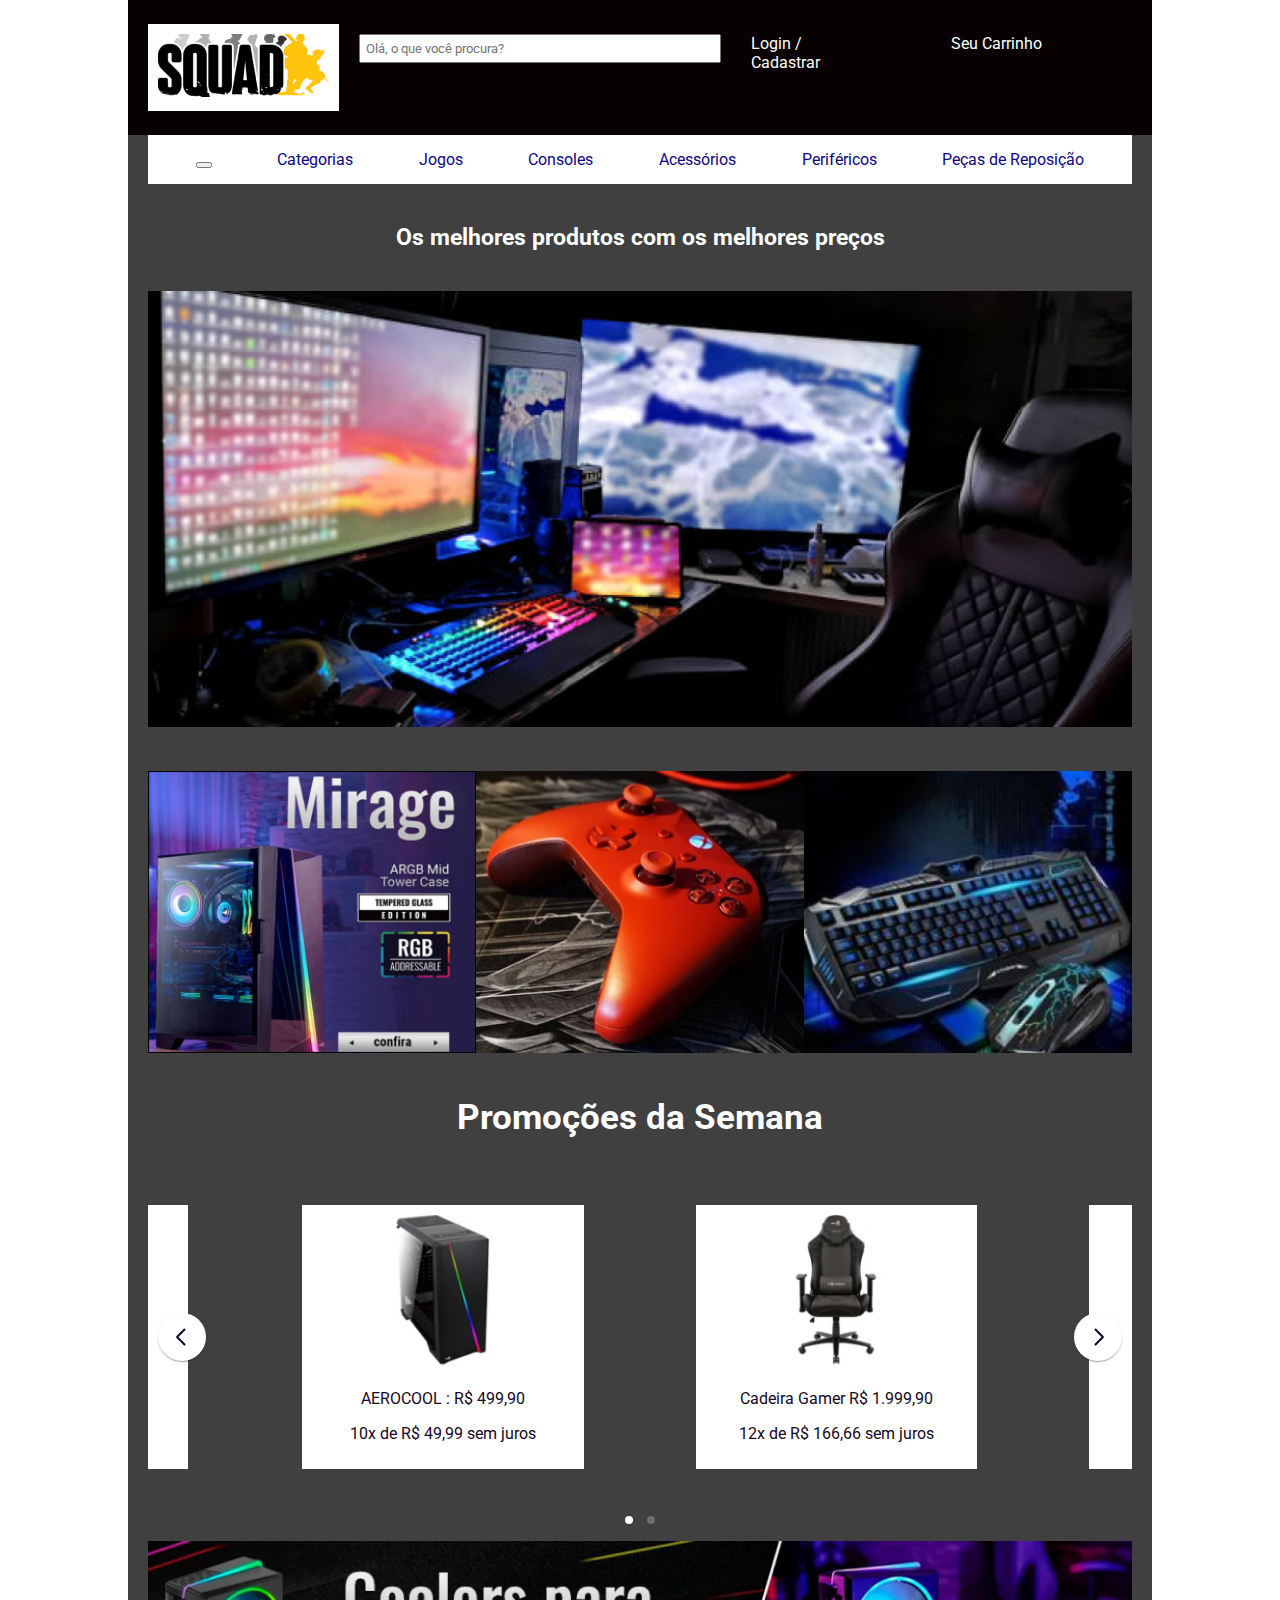
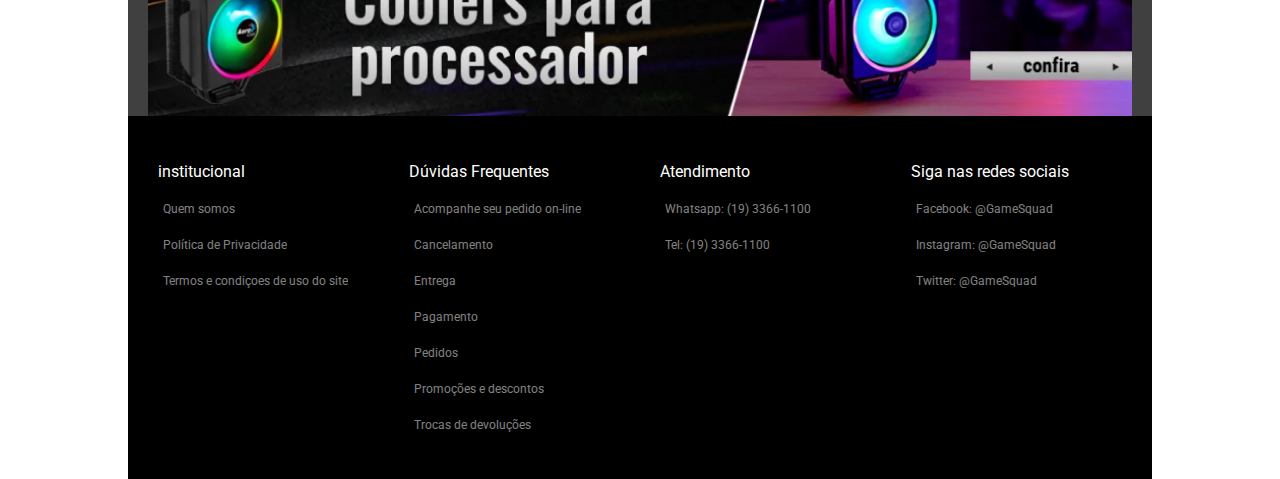
<file: index.html>
<!DOCTYPE html>
<html lang="pt-br">
<head>
    <meta charset="UTF-8">
    <meta http-equiv="X-UA-Compatible" content="IE=edge">
    <meta name="viewport" content="width=device-width, initial-scale=1.0">
    <link rel="stylesheet" href="https://cdnjs.cloudflare.com/ajax/libs/font-awesome/6.1.1/css/all.min.css" integrity="sha512-KfkfwYDsLkIlwQp6LFnl8zNdLGxu9YAA1QvwINks4PhcElQSvqcyVLLD9aMhXd13uQjoXtEKNosOWaZqXgel0g==" crossorigin="anonymous" referrerpolicy="no-referrer" />

    <link rel="stylesheet" href="https://cdn.jsdelivr.net/npm/@fancyapps/ui@4.0/dist/fancybox.css"/>
    <!-- sempre deixar o estilo css em baixo  -->
    <link rel="stylesheet" href="css/estilo.css">
    <title>Loja - gamer</title>
</head>
<body>
    <div id="container">
        <header class="header">
            <div class="item fundo-branco">
                <img src="img/logo.png" alt="logo">
            </div>
            <div class="item ">
                <input class="pesquisar" type="text" name="pesquisar" id="pesquisar"
                placeholder="Olá, o que você procura?">
            </div>
            <div class="item">
                <a class="texto-menu" href="">Login</a>
                /<br>
                <a class="texto-menu" href="">Cadastrar</a>
            </div>
            <div class="item">
                <a class="texto-menu" href=""><span class="carrinho-texto">Seu Carrinho</span>
                <i class="fa-solid fa-cart-shopping fa-2x"></i></a>
            </div>
        </header>
        <div id="container-interno">
            <nav class="navbar">
                <div class="item-navbar">
                    <button>
                        <i class="fa-solid fa-bars fa-2x" onclick="exibeMenu()"></i>
                    </button>
                </div>
                <div class="item-navbar oculta-navbar">
                    <a class="texto-navbar" href="">Categorias</a>
                </div>
                <div class="item-navbar oculta-navbar">
                    <a class="texto-navbar" href="">Jogos</a>
                </div>
                <div class="item-navbar oculta-navbar">
                    <a class="texto-navbar" href="">Consoles</a>
                </div>
                <div class="item-navbar oculta-navbar">
                    <a class="texto-navbar" href="">Acessórios</a>
                </div>
                <div class="item-navbar oculta-navbar">
                    <a class="texto-navbar" href="">Periféricos</a>
                </div>
                <div class="item-navbar oculta-navbar">
                    <a class="texto-navbar" href="">Peças de Reposição</a>
                </div>
            </nav>
            <main>
                <h1 class="texto-principal">Os melhores produtos com os melhores preços</h1>
                <div class="banner">
                    <img src="img/banner.png" alt="banner" class="banner-img">
                </div>
                <div class="categorias">
                    <a href="">
                        <img class="categoria-img" src="img/categoria1.png" alt="">
                    </a>
                    <a href="">
                        <img class="categoria-img" src="img/categoria2.png" alt="">
                    </a>
                    <a href="">
                        <img class="categoria-img" src="img/categoria3.png" alt="">
                    </a>
                </div>
                <div class="promocoes">
                    <p class="promocoes-titulo">Promoções da Semana</p>

                    <div id="myCarousel" class="carousel">
                        <div class="carousel__slide">
                            <figure class="promocoes-figure">
                                <img class="promocoes-img" src="img/promocao1.png" alt="">
                                <figcaption>
                                    <p>AEROCOOL : R$ 499,90</p>
                                    <p>10x de R$ 49,99 sem juros</p>
                                </figcaption>
                            </figure>
                        </div>
                        <div class="carousel__slide">
                            <figure class="promocoes-figure">
                                <img class="promocoes-img" src="img/promocao2.png" alt="">
                                <figcaption>
                                    <p>Cadeira Gamer R$ 1.999,90</p>
                                    <p>12x de R$ 166,66 sem juros</p>
                                </figcaption>
                            </figure>
                        </div>
                        <div class="carousel__slide">
                            <figure class="promocoes-figure">
                                <img class="promocoes-img" src="img/promocao3.png" alt="">
                                <figcaption>
                                    <p>Aerocool : R$ 129,90</p>
                                    <p>5x de R$ 25,98 sem juros</p>
                                </figcaption>
                            </figure>
                        </div>
                        <div class="carousel__slide">
                            <figure class="promocoes-figure">
                                <img class="promocoes-img" src="img/promocao4.png" alt="">
                                <figcaption>
                                    <p>Kit 3 Aerocool R$ 369,90</p>
                                    <p>5x de R$ 25,98 sem juros</p>
                                </figcaption>
                            </figure>    
                        </div>
                    </div>
                </div>

                <div class="banner2">
                    <img class="banner2-img" src="img/banner2.png" alt="">
                </div>
            </main>
            
        </div>
        <footer class="rodape">
            <div class="rodape-item">
                <p class="rodape-titulo">institucional</p>
                <a href="" class="rodape-texto"><p>Quem somos</p></a>
                <a href="" class="rodape-texto"><p>Política de Privacidade </p></a>
                <a href="" class="rodape-texto"><p>Termos e condiçoes de uso do site </p></a>
            </div>

            <div class="rodape-item">
                <p class="rodape-titulo">Dúvidas Frequentes</p>
                <a href="" class="rodape-texto"><p>Acompanhe seu pedido on-line</p></a>
                <a href="" class="rodape-texto"><p>Cancelamento</p></a>
                <a href="" class="rodape-texto"><p>Entrega</p></a>
                <a href="" class="rodape-texto"><p>Pagamento</p></a>
                <a href="" class="rodape-texto"><p>Pedidos</p></a>
                <a href="" class="rodape-texto"><p>Promoções e descontos</p></a>
                <a href="" class="rodape-texto"><p>Trocas de devoluções</p></a>
            </div>

            <div class="rodape-item">
                <p class="rodape-titulo">Atendimento</p>
                <a href="" class="rodape-texto"><p>Whatsapp: (19) 3366-1100</p></a>
                <a href="" class="rodape-texto"><p>Tel: (19) 3366-1100</p></a>
            </div>

            <div class="rodape-item">
                <p class="rodape-titulo">Siga nas redes sociais</p>
                <a href="" class="rodape-texto"><p>Facebook: @GameSquad</p></a>
                <a href="" class="rodape-texto"><p>Instagram: @GameSquad</p></a>
                <a href="" class="rodape-texto"><p>Twitter: @GameSquad</p></a>
            </div>
        </footer>

    </div> <!--fim do container interno-->

    <!-- importação do fancybox -->
    <script
     src="https://cdn.jsdelivr.net/npm/@fancyapps/ui@4.0/dist/fancybox.umd.js">
    </script>

    <!-- imporação do JQuery -->
    <script src="https://code.jquery.com/jquery-3.6.0.js" integrity="sha256-H+K7U5CnXl1h5ywQfKtSj8PCmoN9aaq30gDh27Xc0jk=" crossorigin="anonymous"></script>

    <!-- scripts específicos da página -->
    <script src="js/script.js"></script>
</body>
</html>
</file>
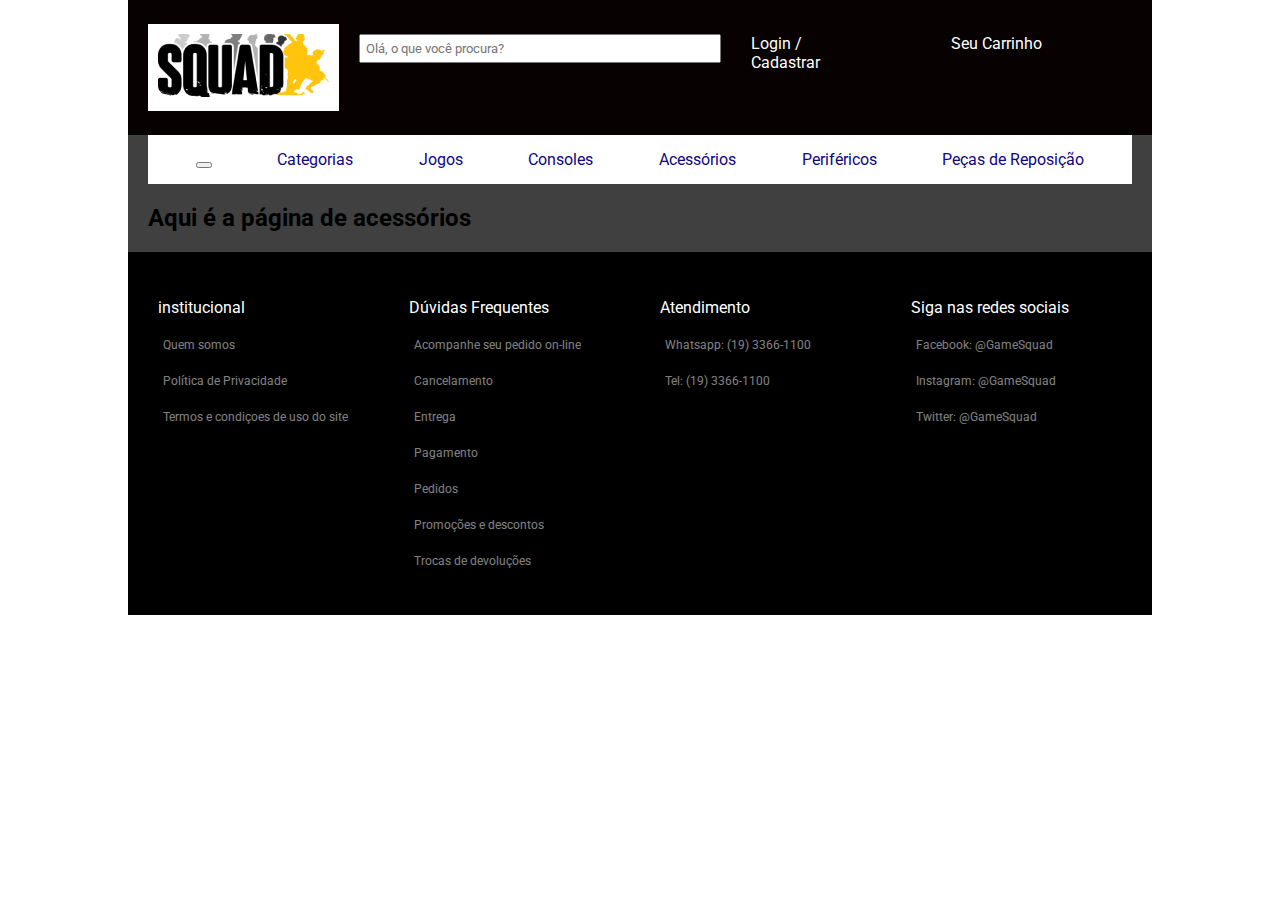
<file: acessorios.html>
<!DOCTYPE html>
<html lang="pt-br">
<head>
    <meta charset="UTF-8">
    <meta http-equiv="X-UA-Compatible" content="IE=edge">
    <meta name="viewport" content="width=device-width, initial-scale=1.0">
    <link rel="stylesheet" href="https://cdnjs.cloudflare.com/ajax/libs/font-awesome/6.1.1/css/all.min.css" integrity="sha512-KfkfwYDsLkIlwQp6LFnl8zNdLGxu9YAA1QvwINks4PhcElQSvqcyVLLD9aMhXd13uQjoXtEKNosOWaZqXgel0g==" crossorigin="anonymous" referrerpolicy="no-referrer" />

    <link rel="stylesheet" href="https://cdn.jsdelivr.net/npm/@fancyapps/ui@4.0/dist/fancybox.css"/>
    <!-- sempre deixar o estilo css em baixo  -->
    <link rel="stylesheet" href="css/estilo.css">
    <title>Loja - gamer</title>
</head>
<body>
    <div id="container">
        <header class="header">
            <a href="index.html">
                <div class="item fundo-branco">
                    <img src="img/logo.png" alt="logo">
                </div>
            </a>
            <div class="item ">
                <input class="pesquisar" type="text" name="pesquisar" id="pesquisar"
                placeholder="Olá, o que você procura?">
            </div>
            <div class="item">
                <a class="texto-menu" href="">Login</a>
                /<br>
                <a class="texto-menu" href="">Cadastrar</a>
            </div>
            <div class="item">
                <a class="texto-menu" href=""><span class="carrinho-texto">Seu Carrinho</span>
                <i class="fa-solid fa-cart-shopping fa-2x"></i></a>
            </div>
        </header>
        <div id="container-interno">
            <nav class="navbar">
                <div class="item-navbar">
                    <button>
                        <i class="fa-solid fa-bars fa-2x" onclick="exibeMenu()"></i>
                    </button>
                </div>
                <div class="item-navbar oculta-navbar">
                    <a class="texto-navbar" href="categorias.html">Categorias</a>
                </div>
                <div class="item-navbar oculta-navbar">
                    <a class="texto-navbar" href="jogos.html">Jogos</a>
                </div>
                <div class="item-navbar oculta-navbar">
                    <a class="texto-navbar" href="consoles.html">Consoles</a>
                </div>
                <div class="item-navbar oculta-navbar">
                    <a class="texto-navbar" href="acessorios.html">Acessórios</a>
                </div>
                <div class="item-navbar oculta-navbar">
                    <a class="texto-navbar" href="perifericos.html">Periféricos</a>
                </div>
                <div class="item-navbar oculta-navbar">
                    <a class="texto-navbar" href="pecas-de-reposicao.html">Peças de Reposição</a>
                </div>
            </nav>
            <main>
                <!-- aqui é o conteudo especifico de cada página,o restante é
                padrao(header/footer) -->
                <h2>Aqui é a página de acessórios</h2>
            </main>
            
        </div>
        <footer class="rodape">
            <div class="rodape-item">
                <p class="rodape-titulo">institucional</p>
                <a href="" class="rodape-texto"><p>Quem somos</p></a>
                <a href="" class="rodape-texto"><p>Política de Privacidade </p></a>
                <a href="" class="rodape-texto"><p>Termos e condiçoes de uso do site </p></a>
            </div>

            <div class="rodape-item">
                <p class="rodape-titulo">Dúvidas Frequentes</p>
                <a href="" class="rodape-texto"><p>Acompanhe seu pedido on-line</p></a>
                <a href="" class="rodape-texto"><p>Cancelamento</p></a>
                <a href="" class="rodape-texto"><p>Entrega</p></a>
                <a href="" class="rodape-texto"><p>Pagamento</p></a>
                <a href="" class="rodape-texto"><p>Pedidos</p></a>
                <a href="" class="rodape-texto"><p>Promoções e descontos</p></a>
                <a href="" class="rodape-texto"><p>Trocas de devoluções</p></a>
            </div>

            <div class="rodape-item">
                <p class="rodape-titulo">Atendimento</p>
                <a href="" class="rodape-texto"><p>Whatsapp: (19) 3366-1100</p></a>
                <a href="" class="rodape-texto"><p>Tel: (19) 3366-1100</p></a>
            </div>

            <div class="rodape-item">
                <p class="rodape-titulo">Siga nas redes sociais</p>
                <a href="" class="rodape-texto"><p>Facebook: @GameSquad</p></a>
                <a href="" class="rodape-texto"><p>Instagram: @GameSquad</p></a>
                <a href="" class="rodape-texto"><p>Twitter: @GameSquad</p></a>
            </div>
        </footer>

    </div> <!--fim do container interno-->

    <!-- importação do fancybox -->
    <script
     src="https://cdn.jsdelivr.net/npm/@fancyapps/ui@4.0/dist/fancybox.umd.js">
    </script>

    <!-- imporação do JQuery -->
    <script src="https://code.jquery.com/jquery-3.6.0.js" integrity="sha256-H+K7U5CnXl1h5ywQfKtSj8PCmoN9aaq30gDh27Xc0jk=" crossorigin="anonymous"></script>

    <!-- scripts específicos da página -->
    <script src="js/script.js"></script>
</body>
</html>
</file>
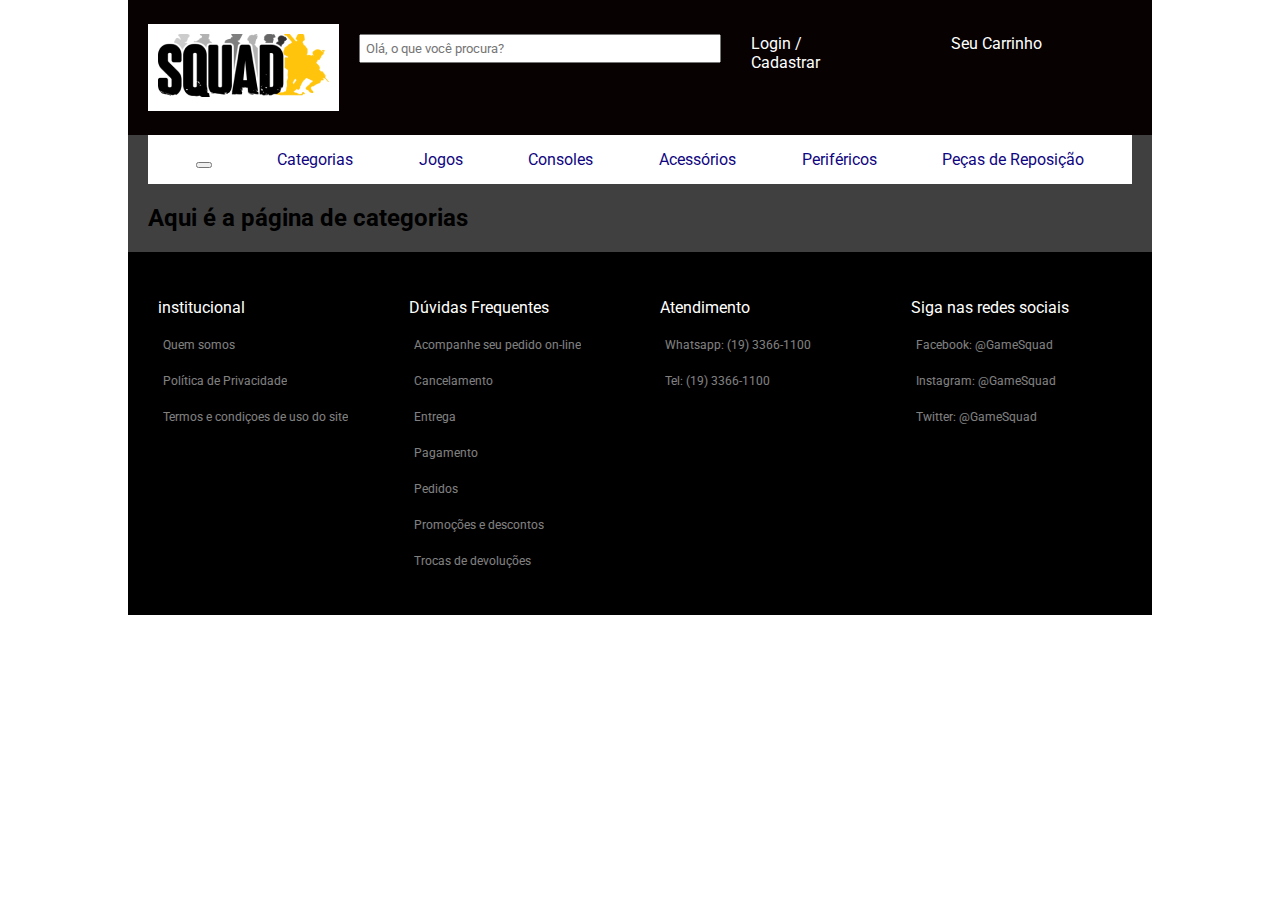
<file: categorias.html>
<!DOCTYPE html>
<html lang="pt-br">
<head>
    <meta charset="UTF-8">
    <meta http-equiv="X-UA-Compatible" content="IE=edge">
    <meta name="viewport" content="width=device-width, initial-scale=1.0">
    <link rel="stylesheet" href="https://cdnjs.cloudflare.com/ajax/libs/font-awesome/6.1.1/css/all.min.css" integrity="sha512-KfkfwYDsLkIlwQp6LFnl8zNdLGxu9YAA1QvwINks4PhcElQSvqcyVLLD9aMhXd13uQjoXtEKNosOWaZqXgel0g==" crossorigin="anonymous" referrerpolicy="no-referrer" />

    <link rel="stylesheet" href="https://cdn.jsdelivr.net/npm/@fancyapps/ui@4.0/dist/fancybox.css"/>
    <!-- sempre deixar o estilo css em baixo  -->
    <link rel="stylesheet" href="css/estilo.css">
    <title>Loja - gamer</title>
</head>
<body>
    <div id="container">
        <header class="header">
            <a href="index.html">
                <div class="item fundo-branco">
                    <img src="img/logo.png" alt="logo">
                </div>
            </a>
            <div class="item ">
                <input class="pesquisar" type="text" name="pesquisar" id="pesquisar"
                placeholder="Olá, o que você procura?">
            </div>
            <div class="item">
                <a class="texto-menu" href="">Login</a>
                /<br>
                <a class="texto-menu" href="">Cadastrar</a>
            </div>
            <div class="item">
                <a class="texto-menu" href=""><span class="carrinho-texto">Seu Carrinho</span>
                <i class="fa-solid fa-cart-shopping fa-2x"></i></a>
            </div>
        </header>
        <div id="container-interno">
            <nav class="navbar">
                <div class="item-navbar">
                    <button>
                        <i class="fa-solid fa-bars fa-2x" onclick="exibeMenu()"></i>
                    </button>
                </div>
                <div class="item-navbar oculta-navbar">
                    <a class="texto-navbar" href="categorias.html">Categorias</a>
                </div>
                <div class="item-navbar oculta-navbar">
                    <a class="texto-navbar" href="jogos.html">Jogos</a>
                </div>
                <div class="item-navbar oculta-navbar">
                    <a class="texto-navbar" href="consoles.html">Consoles</a>
                </div>
                <div class="item-navbar oculta-navbar">
                    <a class="texto-navbar" href="acessorios.html">Acessórios</a>
                </div>
                <div class="item-navbar oculta-navbar">
                    <a class="texto-navbar" href="perifericos.html">Periféricos</a>
                </div>
                <div class="item-navbar oculta-navbar">
                    <a class="texto-navbar" href="pecas-de-reposicao.html">Peças de Reposição</a>
                </div>
            </nav>
            <main>
                <!-- aqui é o conteudo especifico de cada página,o restante é
                padrao(header/footer) -->
                <h2>Aqui é a página de categorias</h2>
            </main>
            
        </div>
        <footer class="rodape">
            <div class="rodape-item">
                <p class="rodape-titulo">institucional</p>
                <a href="" class="rodape-texto"><p>Quem somos</p></a>
                <a href="" class="rodape-texto"><p>Política de Privacidade </p></a>
                <a href="" class="rodape-texto"><p>Termos e condiçoes de uso do site </p></a>
            </div>

            <div class="rodape-item">
                <p class="rodape-titulo">Dúvidas Frequentes</p>
                <a href="" class="rodape-texto"><p>Acompanhe seu pedido on-line</p></a>
                <a href="" class="rodape-texto"><p>Cancelamento</p></a>
                <a href="" class="rodape-texto"><p>Entrega</p></a>
                <a href="" class="rodape-texto"><p>Pagamento</p></a>
                <a href="" class="rodape-texto"><p>Pedidos</p></a>
                <a href="" class="rodape-texto"><p>Promoções e descontos</p></a>
                <a href="" class="rodape-texto"><p>Trocas de devoluções</p></a>
            </div>

            <div class="rodape-item">
                <p class="rodape-titulo">Atendimento</p>
                <a href="" class="rodape-texto"><p>Whatsapp: (19) 3366-1100</p></a>
                <a href="" class="rodape-texto"><p>Tel: (19) 3366-1100</p></a>
            </div>

            <div class="rodape-item">
                <p class="rodape-titulo">Siga nas redes sociais</p>
                <a href="" class="rodape-texto"><p>Facebook: @GameSquad</p></a>
                <a href="" class="rodape-texto"><p>Instagram: @GameSquad</p></a>
                <a href="" class="rodape-texto"><p>Twitter: @GameSquad</p></a>
            </div>
        </footer>

    </div> <!--fim do container interno-->

    <!-- importação do fancybox -->
    <script
     src="https://cdn.jsdelivr.net/npm/@fancyapps/ui@4.0/dist/fancybox.umd.js">
    </script>

    <!-- imporação do JQuery -->
    <script src="https://code.jquery.com/jquery-3.6.0.js" integrity="sha256-H+K7U5CnXl1h5ywQfKtSj8PCmoN9aaq30gDh27Xc0jk=" crossorigin="anonymous"></script>

    <!-- scripts específicos da página -->
    <script src="js/script.js"></script>
</body>
</html>
</file>
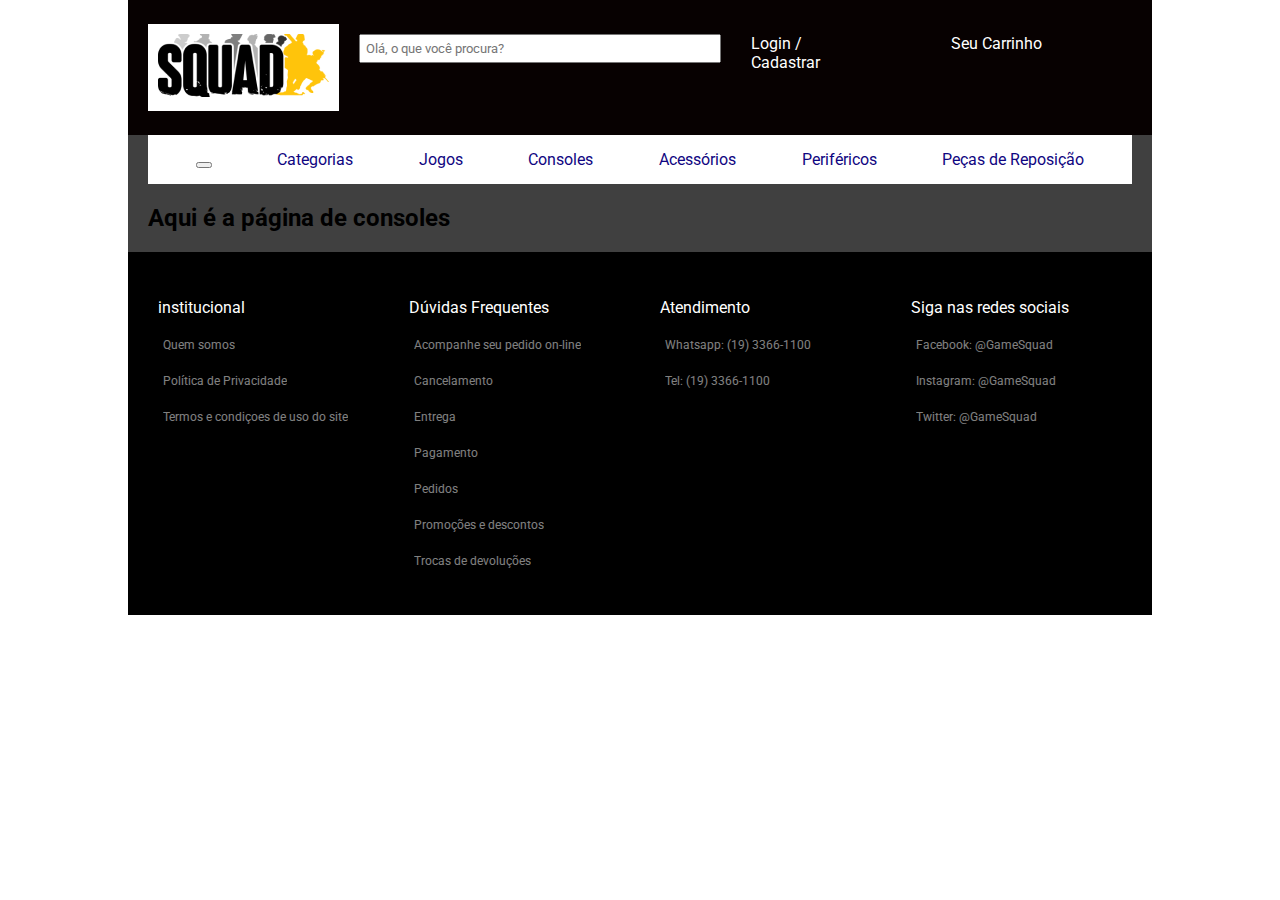
<file: consoles.html>
<!DOCTYPE html>
<html lang="pt-br">
<head>
    <meta charset="UTF-8">
    <meta http-equiv="X-UA-Compatible" content="IE=edge">
    <meta name="viewport" content="width=device-width, initial-scale=1.0">
    <link rel="stylesheet" href="https://cdnjs.cloudflare.com/ajax/libs/font-awesome/6.1.1/css/all.min.css" integrity="sha512-KfkfwYDsLkIlwQp6LFnl8zNdLGxu9YAA1QvwINks4PhcElQSvqcyVLLD9aMhXd13uQjoXtEKNosOWaZqXgel0g==" crossorigin="anonymous" referrerpolicy="no-referrer" />

    <link rel="stylesheet" href="https://cdn.jsdelivr.net/npm/@fancyapps/ui@4.0/dist/fancybox.css"/>
    <!-- sempre deixar o estilo css em baixo  -->
    <link rel="stylesheet" href="css/estilo.css">
    <title>Loja - gamer</title>
</head>
<body>
    <div id="container">
        <header class="header">
            <a href="index.html">
                <div class="item fundo-branco">
                    <img src="img/logo.png" alt="logo">
                </div>
            </a>
            <div class="item ">
                <input class="pesquisar" type="text" name="pesquisar" id="pesquisar"
                placeholder="Olá, o que você procura?">
            </div>
            <div class="item">
                <a class="texto-menu" href="">Login</a>
                /<br>
                <a class="texto-menu" href="">Cadastrar</a>
            </div>
            <div class="item">
                <a class="texto-menu" href=""><span class="carrinho-texto">Seu Carrinho</span>
                <i class="fa-solid fa-cart-shopping fa-2x"></i></a>
            </div>
        </header>
        <div id="container-interno">
            <nav class="navbar">
                <div class="item-navbar">
                    <button>
                        <i class="fa-solid fa-bars fa-2x" onclick="exibeMenu()"></i>
                    </button>
                </div>
                <div class="item-navbar oculta-navbar">
                    <a class="texto-navbar" href="categorias.html">Categorias</a>
                </div>
                <div class="item-navbar oculta-navbar">
                    <a class="texto-navbar" href="jogos.html">Jogos</a>
                </div>
                <div class="item-navbar oculta-navbar">
                    <a class="texto-navbar" href="consoles.html">Consoles</a>
                </div>
                <div class="item-navbar oculta-navbar">
                    <a class="texto-navbar" href="acessorios.html">Acessórios</a>
                </div>
                <div class="item-navbar oculta-navbar">
                    <a class="texto-navbar" href="perifericos.html">Periféricos</a>
                </div>
                <div class="item-navbar oculta-navbar">
                    <a class="texto-navbar" href="pecas-de-reposicao.html">Peças de Reposição</a>
                </div>
            </nav>
            <main>
                <!-- aqui é o conteudo especifico de cada página,o restante é
                padrao(header/footer) -->
                <h2>Aqui é a página de consoles</h2>
            </main>
            
        </div>
        <footer class="rodape">
            <div class="rodape-item">
                <p class="rodape-titulo">institucional</p>
                <a href="" class="rodape-texto"><p>Quem somos</p></a>
                <a href="" class="rodape-texto"><p>Política de Privacidade </p></a>
                <a href="" class="rodape-texto"><p>Termos e condiçoes de uso do site </p></a>
            </div>

            <div class="rodape-item">
                <p class="rodape-titulo">Dúvidas Frequentes</p>
                <a href="" class="rodape-texto"><p>Acompanhe seu pedido on-line</p></a>
                <a href="" class="rodape-texto"><p>Cancelamento</p></a>
                <a href="" class="rodape-texto"><p>Entrega</p></a>
                <a href="" class="rodape-texto"><p>Pagamento</p></a>
                <a href="" class="rodape-texto"><p>Pedidos</p></a>
                <a href="" class="rodape-texto"><p>Promoções e descontos</p></a>
                <a href="" class="rodape-texto"><p>Trocas de devoluções</p></a>
            </div>

            <div class="rodape-item">
                <p class="rodape-titulo">Atendimento</p>
                <a href="" class="rodape-texto"><p>Whatsapp: (19) 3366-1100</p></a>
                <a href="" class="rodape-texto"><p>Tel: (19) 3366-1100</p></a>
            </div>

            <div class="rodape-item">
                <p class="rodape-titulo">Siga nas redes sociais</p>
                <a href="" class="rodape-texto"><p>Facebook: @GameSquad</p></a>
                <a href="" class="rodape-texto"><p>Instagram: @GameSquad</p></a>
                <a href="" class="rodape-texto"><p>Twitter: @GameSquad</p></a>
            </div>
        </footer>

    </div> <!--fim do container interno-->

    <!-- importação do fancybox -->
    <script
     src="https://cdn.jsdelivr.net/npm/@fancyapps/ui@4.0/dist/fancybox.umd.js">
    </script>

    <!-- imporação do JQuery -->
    <script src="https://code.jquery.com/jquery-3.6.0.js" integrity="sha256-H+K7U5CnXl1h5ywQfKtSj8PCmoN9aaq30gDh27Xc0jk=" crossorigin="anonymous"></script>

    <!-- scripts específicos da página -->
    <script src="js/script.js"></script>
</body>
</html>
</file>
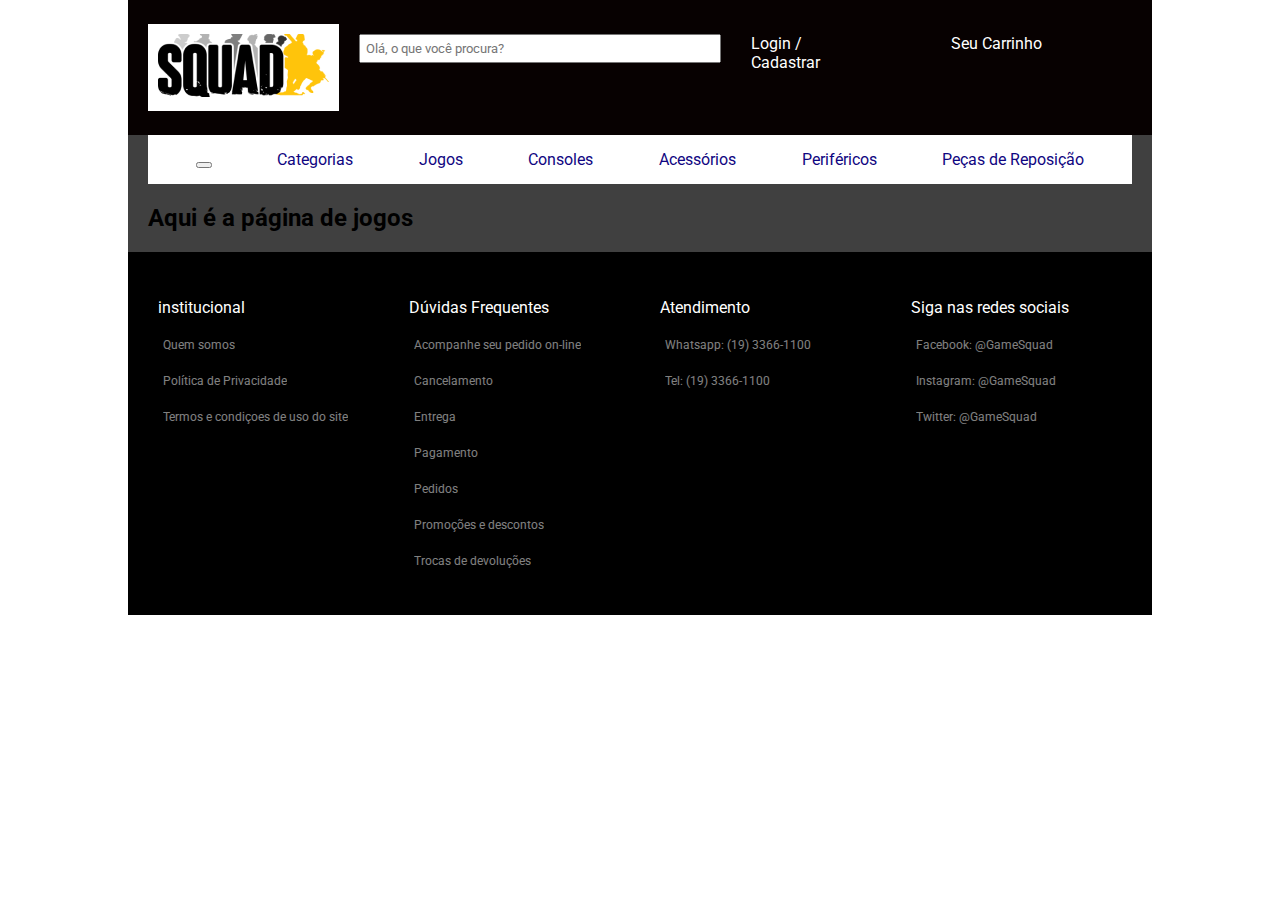
<file: jogos.html>
<!DOCTYPE html>
<html lang="pt-br">
<head>
    <meta charset="UTF-8">
    <meta http-equiv="X-UA-Compatible" content="IE=edge">
    <meta name="viewport" content="width=device-width, initial-scale=1.0">
    <link rel="stylesheet" href="https://cdnjs.cloudflare.com/ajax/libs/font-awesome/6.1.1/css/all.min.css" integrity="sha512-KfkfwYDsLkIlwQp6LFnl8zNdLGxu9YAA1QvwINks4PhcElQSvqcyVLLD9aMhXd13uQjoXtEKNosOWaZqXgel0g==" crossorigin="anonymous" referrerpolicy="no-referrer" />

    <link rel="stylesheet" href="https://cdn.jsdelivr.net/npm/@fancyapps/ui@4.0/dist/fancybox.css"/>
    <!-- sempre deixar o estilo css em baixo  -->
    <link rel="stylesheet" href="css/estilo.css">
    <title>Loja - gamer</title>
</head>
<body>
    <div id="container">
        <header class="header">
            <a href="index.html">
                <div class="item fundo-branco">
                    <img src="img/logo.png" alt="logo">
                </div>
            </a>
            <div class="item ">
                <input class="pesquisar" type="text" name="pesquisar" id="pesquisar"
                placeholder="Olá, o que você procura?">
            </div>
            <div class="item">
                <a class="texto-menu" href="">Login</a>
                /<br>
                <a class="texto-menu" href="">Cadastrar</a>
            </div>
            <div class="item">
                <a class="texto-menu" href=""><span class="carrinho-texto">Seu Carrinho</span>
                <i class="fa-solid fa-cart-shopping fa-2x"></i></a>
            </div>
        </header>
        <div id="container-interno">
            <nav class="navbar">
                <div class="item-navbar">
                    <button>
                        <i class="fa-solid fa-bars fa-2x" onclick="exibeMenu()"></i>
                    </button>
                </div>
                <div class="item-navbar oculta-navbar">
                    <a class="texto-navbar" href="categorias.html">Categorias</a>
                </div>
                <div class="item-navbar oculta-navbar">
                    <a class="texto-navbar" href="jogos.html">Jogos</a>
                </div>
                <div class="item-navbar oculta-navbar">
                    <a class="texto-navbar" href="consoles.html">Consoles</a>
                </div>
                <div class="item-navbar oculta-navbar">
                    <a class="texto-navbar" href="acessorios.html">Acessórios</a>
                </div>
                <div class="item-navbar oculta-navbar">
                    <a class="texto-navbar" href="perifericos.html">Periféricos</a>
                </div>
                <div class="item-navbar oculta-navbar">
                    <a class="texto-navbar" href="pecas-de-reposicao.html">Peças de Reposição</a>
                </div>
            </nav>
            <main>
                <!-- aqui é o conteudo especifico de cada página,o restante é
                padrao(header/footer) -->
                <h2>Aqui é a página de jogos</h2>
            </main>
            
        </div>
        <footer class="rodape">
            <div class="rodape-item">
                <p class="rodape-titulo">institucional</p>
                <a href="" class="rodape-texto"><p>Quem somos</p></a>
                <a href="" class="rodape-texto"><p>Política de Privacidade </p></a>
                <a href="" class="rodape-texto"><p>Termos e condiçoes de uso do site </p></a>
            </div>

            <div class="rodape-item">
                <p class="rodape-titulo">Dúvidas Frequentes</p>
                <a href="" class="rodape-texto"><p>Acompanhe seu pedido on-line</p></a>
                <a href="" class="rodape-texto"><p>Cancelamento</p></a>
                <a href="" class="rodape-texto"><p>Entrega</p></a>
                <a href="" class="rodape-texto"><p>Pagamento</p></a>
                <a href="" class="rodape-texto"><p>Pedidos</p></a>
                <a href="" class="rodape-texto"><p>Promoções e descontos</p></a>
                <a href="" class="rodape-texto"><p>Trocas de devoluções</p></a>
            </div>

            <div class="rodape-item">
                <p class="rodape-titulo">Atendimento</p>
                <a href="" class="rodape-texto"><p>Whatsapp: (19) 3366-1100</p></a>
                <a href="" class="rodape-texto"><p>Tel: (19) 3366-1100</p></a>
            </div>

            <div class="rodape-item">
                <p class="rodape-titulo">Siga nas redes sociais</p>
                <a href="" class="rodape-texto"><p>Facebook: @GameSquad</p></a>
                <a href="" class="rodape-texto"><p>Instagram: @GameSquad</p></a>
                <a href="" class="rodape-texto"><p>Twitter: @GameSquad</p></a>
            </div>
        </footer>

    </div> <!--fim do container interno-->

    <!-- importação do fancybox -->
    <script
     src="https://cdn.jsdelivr.net/npm/@fancyapps/ui@4.0/dist/fancybox.umd.js">
    </script>

    <!-- imporação do JQuery -->
    <script src="https://code.jquery.com/jquery-3.6.0.js" integrity="sha256-H+K7U5CnXl1h5ywQfKtSj8PCmoN9aaq30gDh27Xc0jk=" crossorigin="anonymous"></script>

    <!-- scripts específicos da página -->
    <script src="js/script.js"></script>
</body>
</html>
</file>
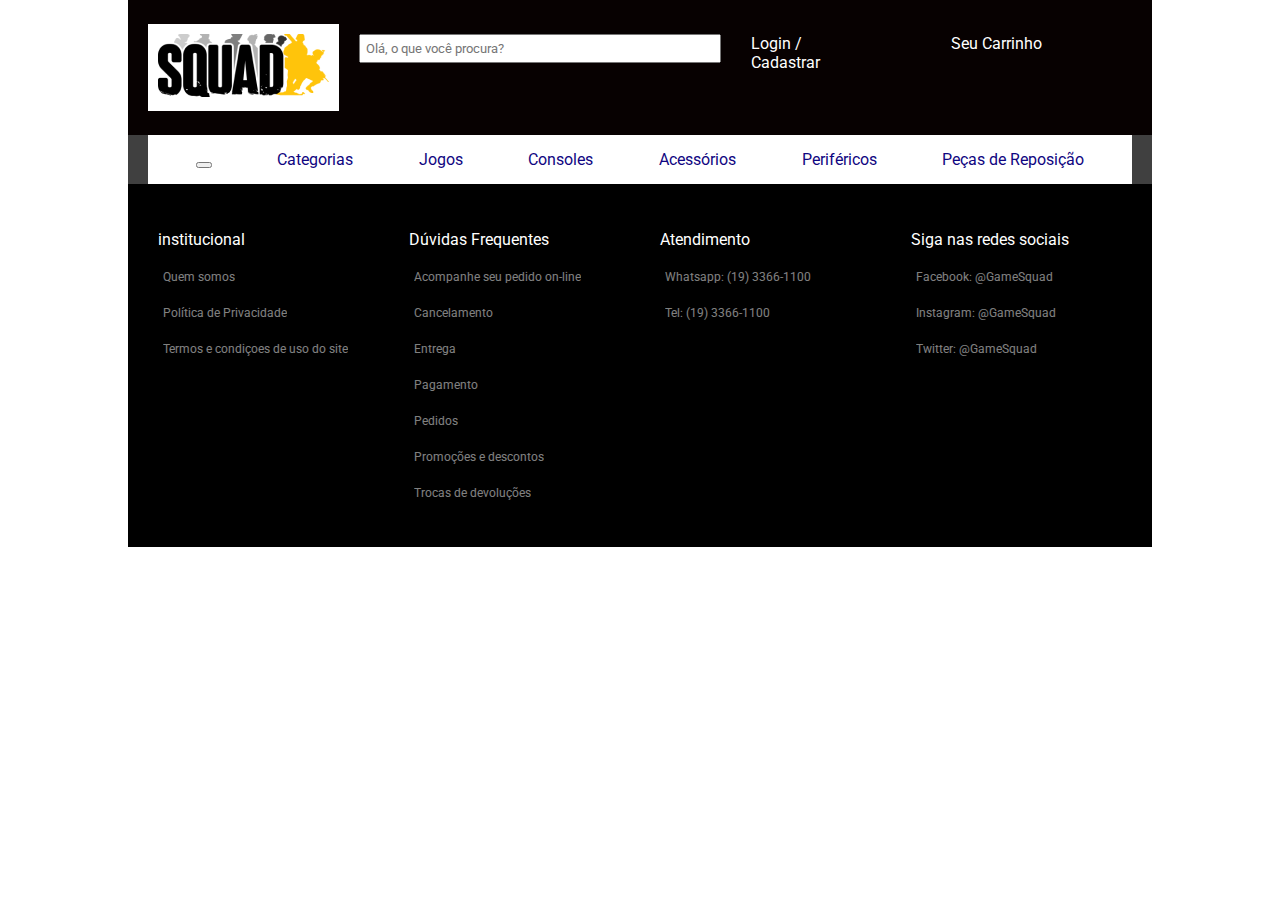
<file: modelo.html>
<!DOCTYPE html>
<html lang="pt-br">
<head>
    <meta charset="UTF-8">
    <meta http-equiv="X-UA-Compatible" content="IE=edge">
    <meta name="viewport" content="width=device-width, initial-scale=1.0">
    <link rel="stylesheet" href="https://cdnjs.cloudflare.com/ajax/libs/font-awesome/6.1.1/css/all.min.css" integrity="sha512-KfkfwYDsLkIlwQp6LFnl8zNdLGxu9YAA1QvwINks4PhcElQSvqcyVLLD9aMhXd13uQjoXtEKNosOWaZqXgel0g==" crossorigin="anonymous" referrerpolicy="no-referrer" />

    <link rel="stylesheet" href="https://cdn.jsdelivr.net/npm/@fancyapps/ui@4.0/dist/fancybox.css"/>
    <!-- sempre deixar o estilo css em baixo  -->
    <link rel="stylesheet" href="css/estilo.css">
    <title>Loja - gamer</title>
</head>
<body>
    <div id="container">
        <header class="header">
            <div class="item fundo-branco">
                <img src="img/logo.png" alt="logo">
            </div>
            <div class="item ">
                <input class="pesquisar" type="text" name="pesquisar" id="pesquisar"
                placeholder="Olá, o que você procura?">
            </div>
            <div class="item">
                <a class="texto-menu" href="">Login</a>
                /<br>
                <a class="texto-menu" href="">Cadastrar</a>
            </div>
            <div class="item">
                <a class="texto-menu" href=""><span class="carrinho-texto">Seu Carrinho</span>
                <i class="fa-solid fa-cart-shopping fa-2x"></i></a>
            </div>
        </header>
        <div id="container-interno">
            <nav class="navbar">
                <div class="item-navbar">
                    <button>
                        <i class="fa-solid fa-bars fa-2x" onclick="exibeMenu()"></i>
                    </button>
                </div>
                <div class="item-navbar oculta-navbar">
                    <a class="texto-navbar" href="categorias.html">Categorias</a>
                </div>
                <div class="item-navbar oculta-navbar">
                    <a class="texto-navbar" href="jogos.html">Jogos</a>
                </div>
                <div class="item-navbar oculta-navbar">
                    <a class="texto-navbar" href="consoles.html">Consoles</a>
                </div>
                <div class="item-navbar oculta-navbar">
                    <a class="texto-navbar" href="acessorios.html">Acessórios</a>
                </div>
                <div class="item-navbar oculta-navbar">
                    <a class="texto-navbar" href="perifericos.html">Periféricos</a>
                </div>
                <div class="item-navbar oculta-navbar">
                    <a class="texto-navbar" href="pecas-de-reposicao.html">Peças de Reposição</a>
                </div>
            </nav>
            <main>
                <!-- aqui é o conteudo especifico de cada página,o restante é
                padrao(header/footer) -->
            </main>
            
        </div>
        <footer class="rodape">
            <div class="rodape-item">
                <p class="rodape-titulo">institucional</p>
                <a href="" class="rodape-texto"><p>Quem somos</p></a>
                <a href="" class="rodape-texto"><p>Política de Privacidade </p></a>
                <a href="" class="rodape-texto"><p>Termos e condiçoes de uso do site </p></a>
            </div>

            <div class="rodape-item">
                <p class="rodape-titulo">Dúvidas Frequentes</p>
                <a href="" class="rodape-texto"><p>Acompanhe seu pedido on-line</p></a>
                <a href="" class="rodape-texto"><p>Cancelamento</p></a>
                <a href="" class="rodape-texto"><p>Entrega</p></a>
                <a href="" class="rodape-texto"><p>Pagamento</p></a>
                <a href="" class="rodape-texto"><p>Pedidos</p></a>
                <a href="" class="rodape-texto"><p>Promoções e descontos</p></a>
                <a href="" class="rodape-texto"><p>Trocas de devoluções</p></a>
            </div>

            <div class="rodape-item">
                <p class="rodape-titulo">Atendimento</p>
                <a href="" class="rodape-texto"><p>Whatsapp: (19) 3366-1100</p></a>
                <a href="" class="rodape-texto"><p>Tel: (19) 3366-1100</p></a>
            </div>

            <div class="rodape-item">
                <p class="rodape-titulo">Siga nas redes sociais</p>
                <a href="" class="rodape-texto"><p>Facebook: @GameSquad</p></a>
                <a href="" class="rodape-texto"><p>Instagram: @GameSquad</p></a>
                <a href="" class="rodape-texto"><p>Twitter: @GameSquad</p></a>
            </div>
        </footer>

    </div> <!--fim do container interno-->

    <!-- importação do fancybox -->
    <script
     src="https://cdn.jsdelivr.net/npm/@fancyapps/ui@4.0/dist/fancybox.umd.js">
    </script>

    <!-- imporação do JQuery -->
    <script src="https://code.jquery.com/jquery-3.6.0.js" integrity="sha256-H+K7U5CnXl1h5ywQfKtSj8PCmoN9aaq30gDh27Xc0jk=" crossorigin="anonymous"></script>

    <!-- scripts específicos da página -->
    <script src="js/script.js"></script>
</body>
</html>
</file>
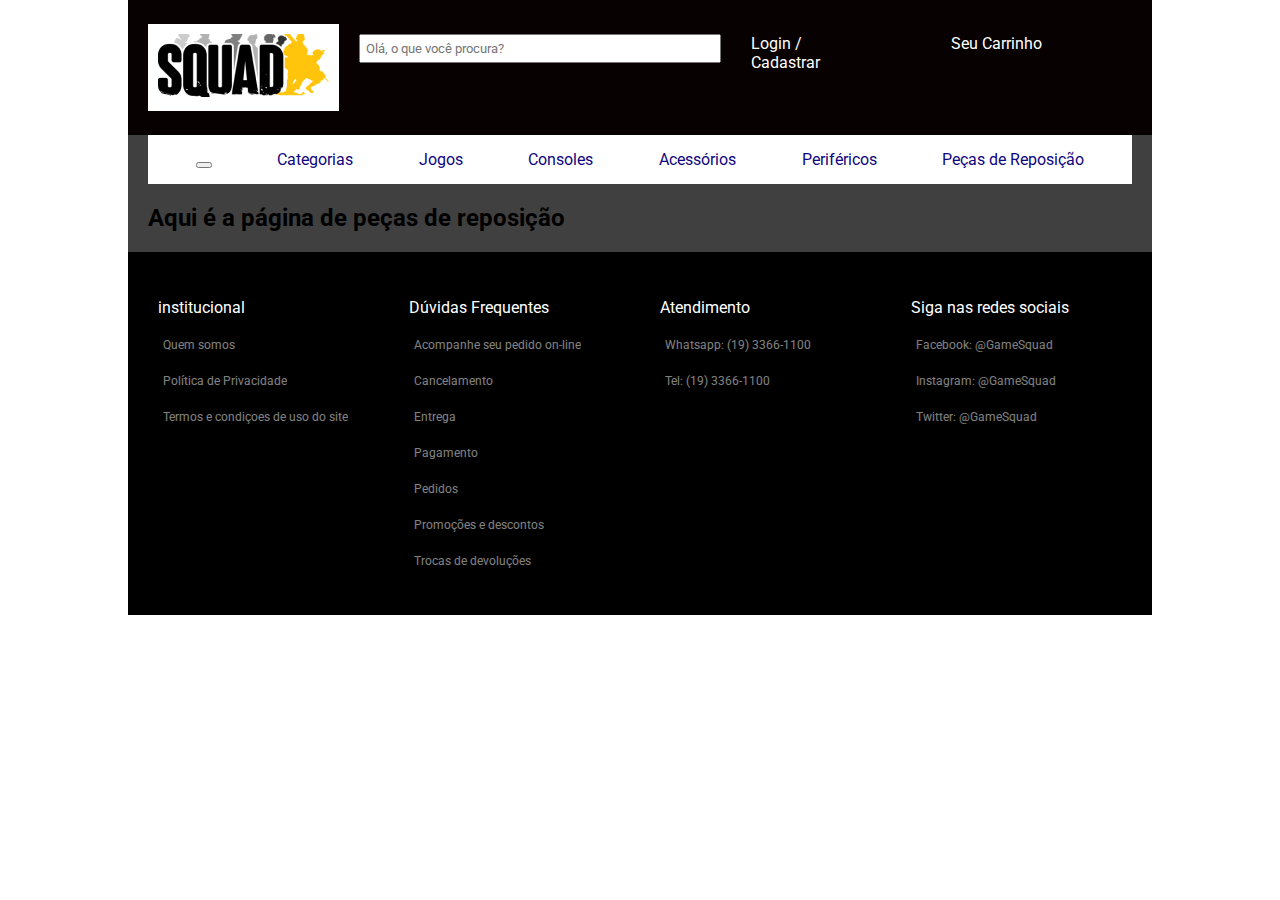
<file: pecas-de-reposicao.html>
<!DOCTYPE html>
<html lang="pt-br">
<head>
    <meta charset="UTF-8">
    <meta http-equiv="X-UA-Compatible" content="IE=edge">
    <meta name="viewport" content="width=device-width, initial-scale=1.0">
    <link rel="stylesheet" href="https://cdnjs.cloudflare.com/ajax/libs/font-awesome/6.1.1/css/all.min.css" integrity="sha512-KfkfwYDsLkIlwQp6LFnl8zNdLGxu9YAA1QvwINks4PhcElQSvqcyVLLD9aMhXd13uQjoXtEKNosOWaZqXgel0g==" crossorigin="anonymous" referrerpolicy="no-referrer" />

    <link rel="stylesheet" href="https://cdn.jsdelivr.net/npm/@fancyapps/ui@4.0/dist/fancybox.css"/>
    <!-- sempre deixar o estilo css em baixo  -->
    <link rel="stylesheet" href="css/estilo.css">
    <title>Loja - gamer</title>
</head>
<body>
    <div id="container">
        <header class="header">
            <a href="index.html">
                <div class="item fundo-branco">
                    <img src="img/logo.png" alt="logo">
                </div>
            </a>
            <div class="item ">
                <input class="pesquisar" type="text" name="pesquisar" id="pesquisar"
                placeholder="Olá, o que você procura?">
            </div>
            <div class="item">
                <a class="texto-menu" href="">Login</a>
                /<br>
                <a class="texto-menu" href="">Cadastrar</a>
            </div>
            <div class="item">
                <a class="texto-menu" href=""><span class="carrinho-texto">Seu Carrinho</span>
                <i class="fa-solid fa-cart-shopping fa-2x"></i></a>
            </div>
        </header>
        <div id="container-interno">
            <nav class="navbar">
                <div class="item-navbar">
                    <button>
                        <i class="fa-solid fa-bars fa-2x" onclick="exibeMenu()"></i>
                    </button>
                </div>
                <div class="item-navbar oculta-navbar">
                    <a class="texto-navbar" href="categorias.html">Categorias</a>
                </div>
                <div class="item-navbar oculta-navbar">
                    <a class="texto-navbar" href="jogos.html">Jogos</a>
                </div>
                <div class="item-navbar oculta-navbar">
                    <a class="texto-navbar" href="consoles.html">Consoles</a>
                </div>
                <div class="item-navbar oculta-navbar">
                    <a class="texto-navbar" href="acessorios.html">Acessórios</a>
                </div>
                <div class="item-navbar oculta-navbar">
                    <a class="texto-navbar" href="perifericos.html">Periféricos</a>
                </div>
                <div class="item-navbar oculta-navbar">
                    <a class="texto-navbar" href="pecas-de-reposicao.html">Peças de Reposição</a>
                </div>
            </nav>
            <main>
                <!-- aqui é o conteudo especifico de cada página,o restante é
                padrao(header/footer) -->
                <h2>Aqui é a página de peças de reposição</h2>
            </main>
            
        </div>
        <footer class="rodape">
            <div class="rodape-item">
                <p class="rodape-titulo">institucional</p>
                <a href="" class="rodape-texto"><p>Quem somos</p></a>
                <a href="" class="rodape-texto"><p>Política de Privacidade </p></a>
                <a href="" class="rodape-texto"><p>Termos e condiçoes de uso do site </p></a>
            </div>

            <div class="rodape-item">
                <p class="rodape-titulo">Dúvidas Frequentes</p>
                <a href="" class="rodape-texto"><p>Acompanhe seu pedido on-line</p></a>
                <a href="" class="rodape-texto"><p>Cancelamento</p></a>
                <a href="" class="rodape-texto"><p>Entrega</p></a>
                <a href="" class="rodape-texto"><p>Pagamento</p></a>
                <a href="" class="rodape-texto"><p>Pedidos</p></a>
                <a href="" class="rodape-texto"><p>Promoções e descontos</p></a>
                <a href="" class="rodape-texto"><p>Trocas de devoluções</p></a>
            </div>

            <div class="rodape-item">
                <p class="rodape-titulo">Atendimento</p>
                <a href="" class="rodape-texto"><p>Whatsapp: (19) 3366-1100</p></a>
                <a href="" class="rodape-texto"><p>Tel: (19) 3366-1100</p></a>
            </div>

            <div class="rodape-item">
                <p class="rodape-titulo">Siga nas redes sociais</p>
                <a href="" class="rodape-texto"><p>Facebook: @GameSquad</p></a>
                <a href="" class="rodape-texto"><p>Instagram: @GameSquad</p></a>
                <a href="" class="rodape-texto"><p>Twitter: @GameSquad</p></a>
            </div>
        </footer>

    </div> <!--fim do container interno-->

    <!-- importação do fancybox -->
    <script
     src="https://cdn.jsdelivr.net/npm/@fancyapps/ui@4.0/dist/fancybox.umd.js">
    </script>

    <!-- imporação do JQuery -->
    <script src="https://code.jquery.com/jquery-3.6.0.js" integrity="sha256-H+K7U5CnXl1h5ywQfKtSj8PCmoN9aaq30gDh27Xc0jk=" crossorigin="anonymous"></script>

    <!-- scripts específicos da página -->
    <script src="js/script.js"></script>
</body>
</html>
</file>
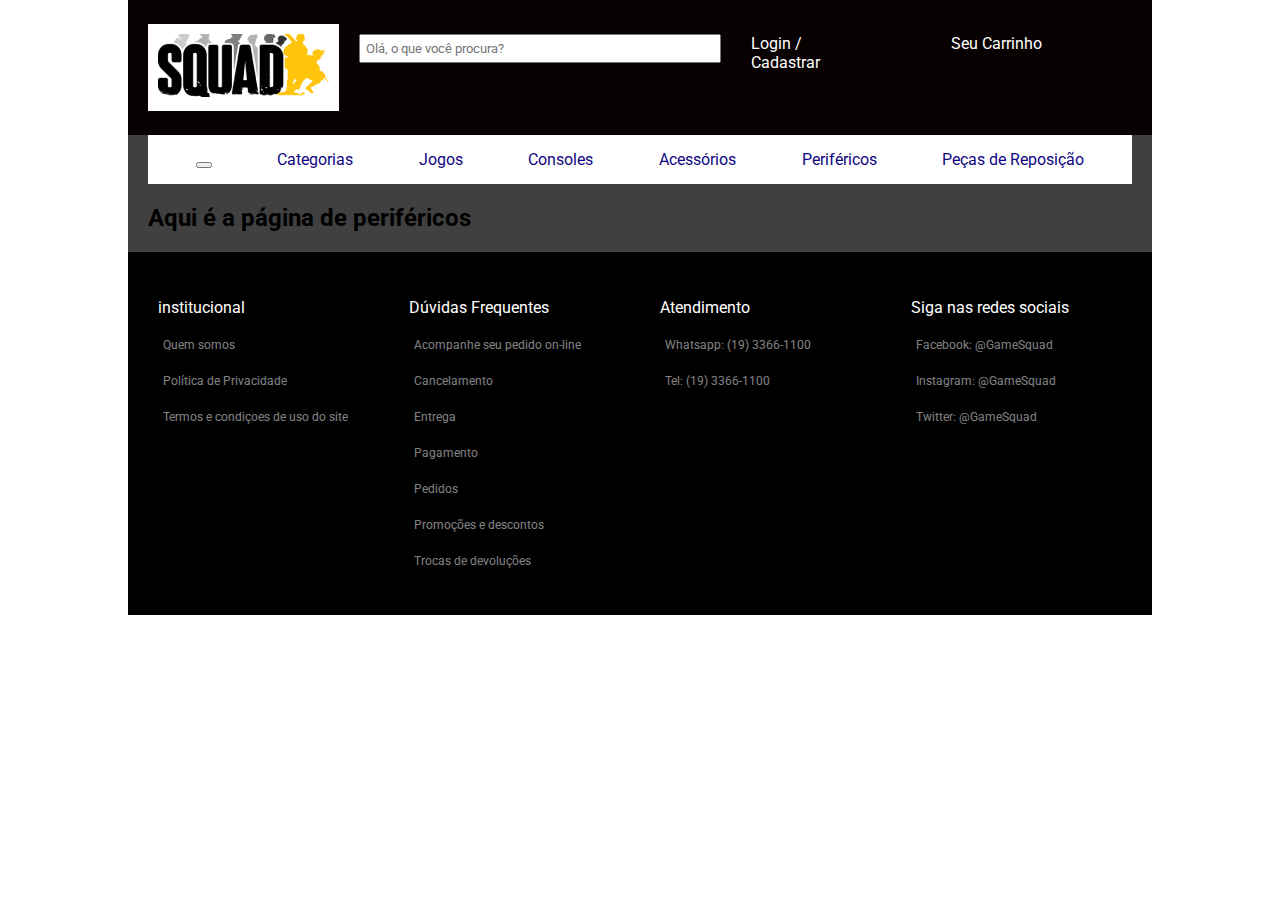
<file: perifericos.html>
<!DOCTYPE html>
<html lang="pt-br">
<head>
    <meta charset="UTF-8">
    <meta http-equiv="X-UA-Compatible" content="IE=edge">
    <meta name="viewport" content="width=device-width, initial-scale=1.0">
    <link rel="stylesheet" href="https://cdnjs.cloudflare.com/ajax/libs/font-awesome/6.1.1/css/all.min.css" integrity="sha512-KfkfwYDsLkIlwQp6LFnl8zNdLGxu9YAA1QvwINks4PhcElQSvqcyVLLD9aMhXd13uQjoXtEKNosOWaZqXgel0g==" crossorigin="anonymous" referrerpolicy="no-referrer" />

    <link rel="stylesheet" href="https://cdn.jsdelivr.net/npm/@fancyapps/ui@4.0/dist/fancybox.css"/>
    <!-- sempre deixar o estilo css em baixo  -->
    <link rel="stylesheet" href="css/estilo.css">
    <title>Loja - gamer</title>
</head>
<body>
    <div id="container">
        <header class="header">
            <a href="index.html">
                <div class="item fundo-branco">
                    <img src="img/logo.png" alt="logo">
                </div>
            </a>
            <div class="item ">
                <input class="pesquisar" type="text" name="pesquisar" id="pesquisar"
                placeholder="Olá, o que você procura?">
            </div>
            <div class="item">
                <a class="texto-menu" href="">Login</a>
                /<br>
                <a class="texto-menu" href="">Cadastrar</a>
            </div>
            <div class="item">
                <a class="texto-menu" href=""><span class="carrinho-texto">Seu Carrinho</span>
                <i class="fa-solid fa-cart-shopping fa-2x"></i></a>
            </div>
        </header>
        <div id="container-interno">
            <nav class="navbar">
                <div class="item-navbar">
                    <button>
                        <i class="fa-solid fa-bars fa-2x" onclick="exibeMenu()"></i>
                    </button>
                </div>
                <div class="item-navbar oculta-navbar">
                    <a class="texto-navbar" href="categorias.html">Categorias</a>
                </div>
                <div class="item-navbar oculta-navbar">
                    <a class="texto-navbar" href="jogos.html">Jogos</a>
                </div>
                <div class="item-navbar oculta-navbar">
                    <a class="texto-navbar" href="consoles.html">Consoles</a>
                </div>
                <div class="item-navbar oculta-navbar">
                    <a class="texto-navbar" href="acessorios.html">Acessórios</a>
                </div>
                <div class="item-navbar oculta-navbar">
                    <a class="texto-navbar" href="perifericos.html">Periféricos</a>
                </div>
                <div class="item-navbar oculta-navbar">
                    <a class="texto-navbar" href="pecas-de-reposicao.html">Peças de Reposição</a>
                </div>
            </nav>
            <main>
                <!-- aqui é o conteudo especifico de cada página,o restante é
                padrao(header/footer) -->
                <h2>Aqui é a página de periféricos</h2>
            </main>
            
        </div>
        <footer class="rodape">
            <div class="rodape-item">
                <p class="rodape-titulo">institucional</p>
                <a href="" class="rodape-texto"><p>Quem somos</p></a>
                <a href="" class="rodape-texto"><p>Política de Privacidade </p></a>
                <a href="" class="rodape-texto"><p>Termos e condiçoes de uso do site </p></a>
            </div>

            <div class="rodape-item">
                <p class="rodape-titulo">Dúvidas Frequentes</p>
                <a href="" class="rodape-texto"><p>Acompanhe seu pedido on-line</p></a>
                <a href="" class="rodape-texto"><p>Cancelamento</p></a>
                <a href="" class="rodape-texto"><p>Entrega</p></a>
                <a href="" class="rodape-texto"><p>Pagamento</p></a>
                <a href="" class="rodape-texto"><p>Pedidos</p></a>
                <a href="" class="rodape-texto"><p>Promoções e descontos</p></a>
                <a href="" class="rodape-texto"><p>Trocas de devoluções</p></a>
            </div>

            <div class="rodape-item">
                <p class="rodape-titulo">Atendimento</p>
                <a href="" class="rodape-texto"><p>Whatsapp: (19) 3366-1100</p></a>
                <a href="" class="rodape-texto"><p>Tel: (19) 3366-1100</p></a>
            </div>

            <div class="rodape-item">
                <p class="rodape-titulo">Siga nas redes sociais</p>
                <a href="" class="rodape-texto"><p>Facebook: @GameSquad</p></a>
                <a href="" class="rodape-texto"><p>Instagram: @GameSquad</p></a>
                <a href="" class="rodape-texto"><p>Twitter: @GameSquad</p></a>
            </div>
        </footer>

    </div> <!--fim do container interno-->

    <!-- importação do fancybox -->
    <script
     src="https://cdn.jsdelivr.net/npm/@fancyapps/ui@4.0/dist/fancybox.umd.js">
    </script>

    <!-- imporação do JQuery -->
    <script src="https://code.jquery.com/jquery-3.6.0.js" integrity="sha256-H+K7U5CnXl1h5ywQfKtSj8PCmoN9aaq30gDh27Xc0jk=" crossorigin="anonymous"></script>

    <!-- scripts específicos da página -->
    <script src="js/script.js"></script>
</body>
</html>
</file>
<file: css/estilo.css>
@import url('https://fonts.googleapis.com/css2?family=Roboto:wght@700&display=swap');


*{
    box-sizing: border-box;
    font-family: 'Roboto', sans-serif;
}

body{
    padding: 0;
    margin: 0;
}

#container{
    width: 1024px;
    height: auto;
    background-color: #404040;
    margin:0 auto;
}

.header{
    width: 100%;
    height: 135px;
    background-color: #070101;
    display: grid;
    grid-template-columns: 1fr 2fr 1fr 1fr;
    gap: 10px;
    align-content:center;
    padding: 20px;
}

.item{
    color: #fff;
    padding: 10px;
}

.fundo-branco{
    background-color: #fff;
}

#container-interno{
    width: 100%;
    padding: 0 20px;
}

.pesquisar{
    width: 100%;
    padding: 5px;
}

.texto-menu{
    color: #fff;
    text-decoration: none;
}

.navbar{
    width: 100%;
    display: grid;
    grid-template-columns: repeat(7,auto);
    background-color: #fff;
    padding: 15px;
    text-align: center;
}

.item-navbar{
    align-self: center;

}

.texto-navbar{
    text-decoration: none;
    color:#100681;
}

.texto-principal{
    font-family: 'Roboto';
    font-style: normal;
    font-weight: 700;
    font-size: 23px;
    line-height: 27px;
    /* identical to box height */
    text-align: center;
    color: #FFFFFF;
    margin: 40px 0px;
}

.banner{
    width: 100%;
}

.banner-img{
    width: 100%;
}

.categorias{
    display: grid;
    grid-template-columns: repeat(3, 1fr);
    margin-top: 40px;
}

.categoria-img{
    width: 100%;
}

.promocoes{
    margin-top: 40px;
}

.promocoes-titulo{
    font-family: 'Roboto';
    font-style: normal;
    font-weight: 700;
    font-size: 35px;
    line-height: 41px;
    text-align: center;
    color: #fff;
}

.promocoes-figure{
    background-color: #fff;
    text-align: center;
    padding: 10px;
}

.promocoes-img{
    width: 152px;
    height: 154px;
}

/* altera o tamanho padrao de cada item do carousel */
.carousel__slide {
    max-width: var(--carousel-slide-width, 40%);
}

.banner2{
    margin-top: 40px;
    display: grid;
}

.banner2-img{
    width: 100%;
}

.rodape{
    background-color: #000;
    display: grid;
    grid-template-columns: repeat(4,1fr);
    padding: 10px;
}

.rodape-item{
    /* sao as colunas do rodape */
    padding: 20px;
}

.rodape-titulo{
    /* titulo de cada coluna rodape */
    color: #fff;
}

.rodape-texto{
    /* item de cada coluna no rodape */
    /* aqui formata os links  */
    color: #fff;
    font-size: 12px;
    opacity: 50%;
    text-decoration: none;
}

.rodape-texto p{
    padding: 5px;
}

.carousel__dots{
    color: white;
    /* margin-top: -50px !important; */
}

/* consultar documentação do site */
/* deixa a espessura da seta mais grossa */
.carousel {
    color: #170724;
  
    --carousel-button-bg: #fff;
    --carousel-button-shadow: 0 2px 1px -1px rgb(0 0 0 / 20%), 0 1px 1px 0 rgb(0 0
            0 / 14%), 0 1px 3px 0 rgb(0 0 0 / 12%);
  
    --carousel-button-svg-width: 20px;
    --carousel-button-svg-height: 20px;
    --carousel-button-svg-stroke-width: 2.5;
  }

/* Final da versão Desktop */


/* Inicio da versão Mobile */
/* media query para versão tablet e celular */
@media only screen and (max-width: 768px) {
    #container{
        width: 100%;
    }

    .header{
        grid-template-columns: 1fr;
        height: auto;
        text-align: center;
        padding: 20px;
    }

    #pesquisar{
        width: 100%;
        padding: 10px;
    }

    .item{
        padding: 5px;
    }

    .navbar{
        grid-template-columns: 1fr;
    }

    .item-navbar{
        padding: 10px;
    }

    .categorias{
        grid-template-columns: 1fr;
    }

    .rodape{
        grid-template-columns: 1fr;
    }

    .carousel__slide{
        max-width: var(--carousel-slide-width, 80%);
        width: 70%;
    }

    .promocoes-img{
        width: 60%;
    }

    .promocoes-figure{
        margin: 0;
        height: 300px;
    }

    .carrinho-texto{
        display: none;
    }

    .oculta-navbar{
        display: none;
    }
}
</file>
